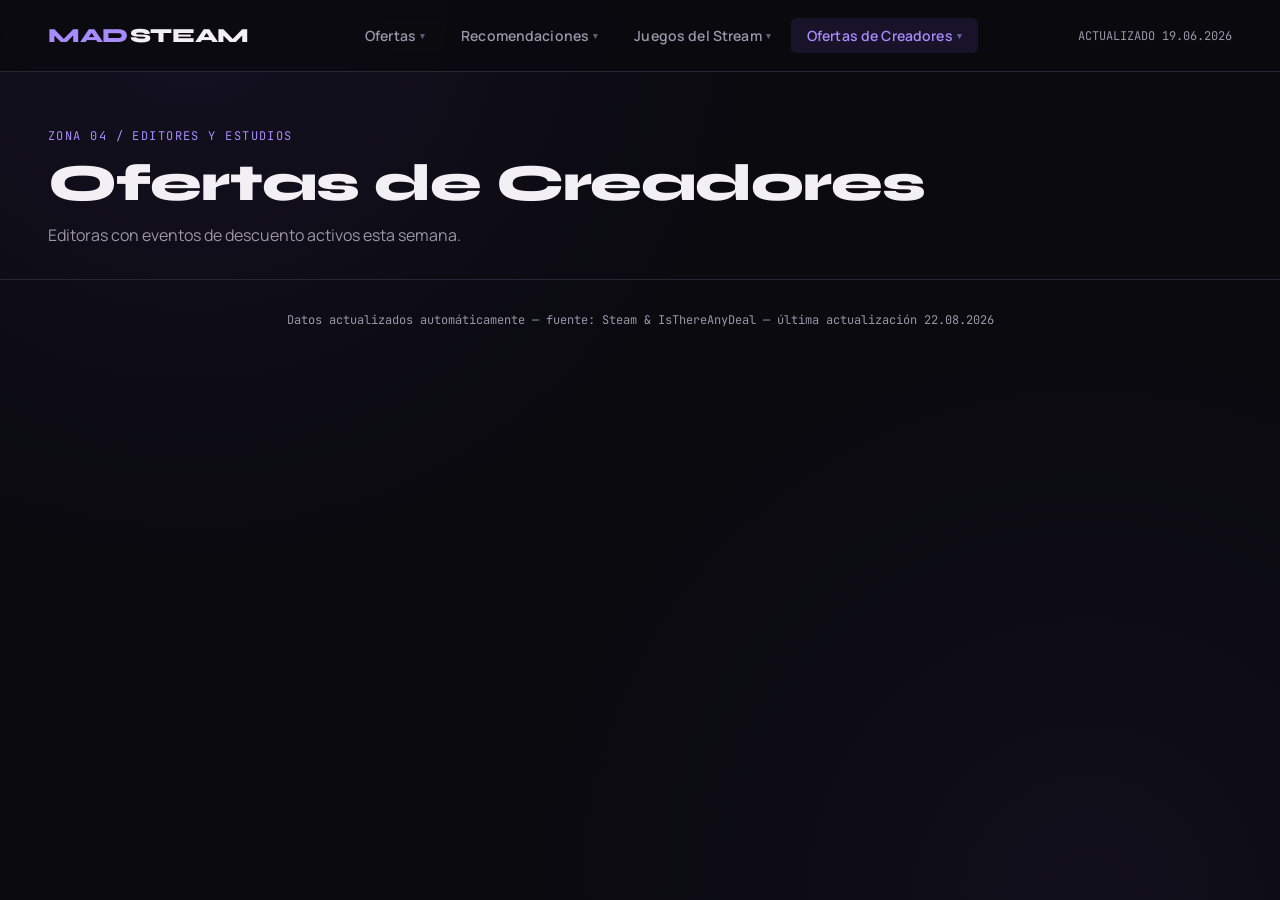
<file: creadores.html>
<!DOCTYPE html>
<html lang="es">
<head>
<meta charset="UTF-8">
<meta name="viewport" content="width=device-width, initial-scale=1.0">
<title>Ofertas de Creadores — MADSTEAM</title>
<link rel="stylesheet" href="styles.css">
</head>
<body>

<nav class="topnav">
  <a href="index.html" class="brand"><span class="mad">MAD</span><span class="steam">STEAM</span></a>
  <ul class="nav-links">
    <li class="nav-item">
      <a href="index.html" class="">Ofertas <span class="nav-caret">▾</span></a>
      <div class="nav-dropdown">
        <div class="nav-dropdown-inner">
        <a href="index.html">Descuentos generales</a>
        <a href="minimos-historicos.html">Mínimos históricos</a>
        <a href="proximas-joyitas.html">Próximas joyitas</a>
        </div>
      </div>
    </li>
    <li class="nav-item">
      <a href="recomendaciones.html" class="">Recomendaciones <span class="nav-caret">▾</span></a>
      <div class="nav-dropdown">
        <div class="nav-dropdown-inner">
        <a href="recomendaciones.html">Para vos</a>
        <a href="recomendaciones.html#tendencias">Juegos en tendencia</a>
        </div>
      </div>
    </li>
    <li class="nav-item">
      <a href="stream.html" class="">Juegos del Stream <span class="nav-caret">▾</span></a>
      <div class="nav-dropdown">
        <div class="nav-dropdown-inner">
        <a href="stream.html">En el canal ahora</a>
        <a href="stream.html#proximos">Próximos en stream</a>
        </div>
      </div>
    </li>
    <li class="nav-item">
      <a href="creadores.html" class="active">Ofertas de Creadores <span class="nav-caret">▾</span></a>
      <div class="nav-dropdown">
        <div class="nav-dropdown-inner">
        <a href="creadores.html">Por empresa</a>
        </div>
      </div>
    </li>
  </ul>
  <span class="nav-meta">ACTUALIZADO 19.06.2026</span>
</nav>

<header class="section-header">
  <span class="eyebrow">Zona 04 / Editores y estudios</span>
  <h1>Ofertas de Creadores</h1>
  <p>Editoras con eventos de descuento activos esta semana.</p>
</header>

<main id='publishers'></main>
<script>

</script>

<footer class="footer">
  Datos actualizados automáticamente — fuente: Steam &amp; IsThereAnyDeal — última actualización 22.08.2026
</footer>

</body>
</html>
</file>
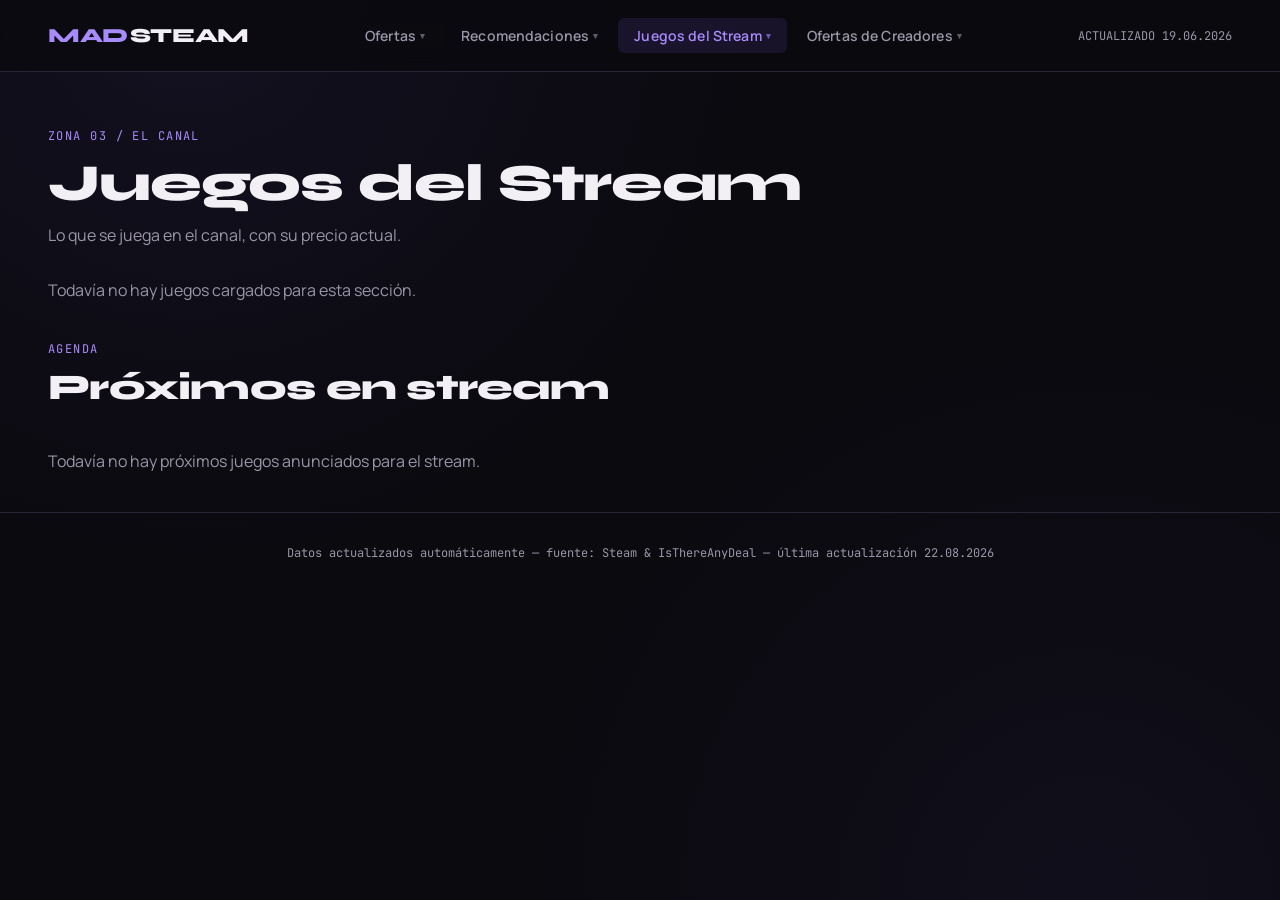
<file: stream.html>
<!DOCTYPE html>
<html lang="es">
<head>
<meta charset="UTF-8">
<meta name="viewport" content="width=device-width, initial-scale=1.0">
<title>Juegos del Stream — MADSTEAM</title>
<link rel="stylesheet" href="styles.css">
</head>
<body>

<nav class="topnav">
  <a href="index.html" class="brand"><span class="mad">MAD</span><span class="steam">STEAM</span></a>
  <ul class="nav-links">
    <li class="nav-item">
      <a href="index.html" class="">Ofertas <span class="nav-caret">▾</span></a>
      <div class="nav-dropdown">
        <div class="nav-dropdown-inner">
        <a href="index.html">Descuentos generales</a>
        <a href="minimos-historicos.html">Mínimos históricos</a>
        <a href="proximas-joyitas.html">Próximas joyitas</a>
        </div>
      </div>
    </li>
    <li class="nav-item">
      <a href="recomendaciones.html" class="">Recomendaciones <span class="nav-caret">▾</span></a>
      <div class="nav-dropdown">
        <div class="nav-dropdown-inner">
        <a href="recomendaciones.html">Para vos</a>
        <a href="recomendaciones.html#tendencias">Juegos en tendencia</a>
        </div>
      </div>
    </li>
    <li class="nav-item">
      <a href="stream.html" class="active">Juegos del Stream <span class="nav-caret">▾</span></a>
      <div class="nav-dropdown">
        <div class="nav-dropdown-inner">
        <a href="stream.html">En el canal ahora</a>
        <a href="stream.html#proximos">Próximos en stream</a>
        </div>
      </div>
    </li>
    <li class="nav-item">
      <a href="creadores.html" class="">Ofertas de Creadores <span class="nav-caret">▾</span></a>
      <div class="nav-dropdown">
        <div class="nav-dropdown-inner">
        <a href="creadores.html">Por empresa</a>
        </div>
      </div>
    </li>
  </ul>
  <span class="nav-meta">ACTUALIZADO 19.06.2026</span>
</nav>

<header class="section-header">
  <span class="eyebrow">Zona 03 / El canal</span>
  <h1>Juegos del Stream</h1>
  <p>Lo que se juega en el canal, con su precio actual.</p>
</header>

<p style="padding: 0 48px 40px; color: var(--white-dim); font-family: var(--font-body);">
  Todavía no hay juegos cargados para esta sección.
</p>

<header class="section-header" id="proximos" style="padding-top: 0;">
  <span class="eyebrow">Agenda</span>
  <h1 style="font-size: clamp(24px, 4vw, 36px);">Próximos en stream</h1>
</header>
<p style="padding: 0 48px 40px; color: var(--white-dim); font-family: var(--font-body);">
  Todavía no hay próximos juegos anunciados para el stream.
</p>

<script>

</script>

<footer class="footer">
  Datos actualizados automáticamente — fuente: Steam &amp; IsThereAnyDeal — última actualización 22.08.2026
</footer>

</body>
</html>
</file>
<file: styles.css>
/* ============================================
   SISTEMA DE DISEÑO — Ofertas Steam
   Paleta: negro profundo + violeta eléctrico + blanco hueso
   ============================================ */

@import url('https://fonts.googleapis.com/css2?family=Syne:wght@600;700;800&family=Manrope:wght@400;500;600;700&family=JetBrains+Mono:wght@400;500&display=swap');

:root {
  --bg: #0a0a0f;
  --bg-elevated: #131019;
  --surface: #1a1624;
  --surface-hover: #221d30;
  --violet: #8b5cf6;
  --violet-bright: #a78bfa;
  --violet-deep: #5b21b6;
  --white: #f2f0f5;
  --white-dim: #9a96a8;
  --line: #2a2435;
  --green: #6ee7a8;
  --red-tag: #ff5470;

  --font-display: 'Syne', sans-serif;
  --font-body: 'Manrope', sans-serif;
  --font-mono: 'JetBrains Mono', monospace;
}

* { margin: 0; padding: 0; box-sizing: border-box; }

html { scroll-behavior: smooth; }

body {
  background: var(--bg);
  color: var(--white);
  font-family: var(--font-body);
  min-height: 100vh;
  background-image:
    radial-gradient(circle at 15% 0%, rgba(139, 92, 246, 0.08) 0%, transparent 40%),
    radial-gradient(circle at 85% 100%, rgba(139, 92, 246, 0.05) 0%, transparent 40%);
  background-attachment: fixed;
}

/* ===== NAV ===== */
.topnav {
  position: sticky;
  top: 0;
  z-index: 100;
  display: flex;
  align-items: center;
  justify-content: space-between;
  padding: 18px 48px;
  background: rgba(10, 10, 15, 0.85);
  backdrop-filter: blur(12px);
  border-bottom: 1px solid var(--line);
}

.brand {
  font-family: var(--font-display);
  font-weight: 800;
  font-size: 20px;
  letter-spacing: -0.02em;
  display: flex;
  align-items: center;
  gap: 2px;
  text-decoration: none;
  color: var(--white);
}

.brand .mad { color: var(--violet-bright); }
.brand .steam { color: var(--white); }

.nav-links {
  display: flex;
  gap: 4px;
  list-style: none;
}

.nav-item { position: relative; }

.nav-links a {
  font-family: var(--font-body);
  font-weight: 600;
  font-size: 14px;
  color: var(--white-dim);
  text-decoration: none;
  padding: 8px 16px;
  border-radius: 6px;
  transition: color 0.2s ease, background 0.2s ease;
  letter-spacing: 0.01em;
  display: inline-flex;
  align-items: center;
  gap: 4px;
}

.nav-links a:hover {
  color: var(--white);
  background: var(--surface);
}

.nav-links a.active {
  color: var(--violet-bright);
  background: rgba(139, 92, 246, 0.12);
}

.nav-caret {
  font-size: 9px;
  opacity: 0.6;
  transition: transform 0.2s ease;
}

.nav-item:hover .nav-caret { transform: rotate(180deg); }

.nav-dropdown {
  position: absolute;
  top: 100%;
  left: 0;
  padding-top: 10px;
  margin-top: 0;
  background: transparent;
  z-index: 200;
  opacity: 0;
  visibility: hidden;
  transition: opacity 0.18s ease, visibility 0.18s;
}

.nav-item:hover .nav-dropdown {
  opacity: 1;
  visibility: visible;
}

.nav-dropdown-inner {
  background: var(--bg-elevated);
  border: 1px solid var(--line);
  border-radius: 8px;
  min-width: 220px;
  padding: 6px;
  box-shadow: 0 16px 32px rgba(0,0,0,0.5);
}

.nav-dropdown a {
  display: block;
  width: 100%;
  padding: 9px 12px;
  font-size: 13px;
  color: var(--white-dim);
  border-radius: 6px;
}

.nav-dropdown a:hover {
  background: var(--surface);
  color: var(--white);
}

.nav-meta {
  font-family: var(--font-mono);
  font-size: 12px;
  color: var(--white-dim);
}

/* ===== HEADER DE SECCIÓN ===== */
.section-header {
  padding: 56px 48px 32px;
  max-width: 1400px;
  margin: 0 auto;
}

.eyebrow {
  font-family: var(--font-mono);
  font-size: 12px;
  color: var(--violet-bright);
  text-transform: uppercase;
  letter-spacing: 0.12em;
  margin-bottom: 12px;
  display: block;
}

.section-header h1 {
  font-family: var(--font-display);
  font-weight: 800;
  font-size: clamp(32px, 5vw, 52px);
  letter-spacing: -0.02em;
  line-height: 1.05;
  margin-bottom: 12px;
}

.section-header p {
  font-size: 16px;
  color: var(--white-dim);
  max-width: 560px;
  line-height: 1.5;
}

/* ===== GRID DE JUEGOS ===== */
.game-grid {
  display: grid;
  grid-template-columns: repeat(auto-fill, minmax(220px, 1fr));
  gap: 24px;
  padding: 0 48px 80px;
  max-width: 1400px;
  margin: 0 auto;
}

/* ===== CARD CON HOVER REVEAL (estilo Steam) ===== */
.game-card-link {
  text-decoration: none;
  color: inherit;
  display: block;
}

.game-card {
  position: relative;
  aspect-ratio: 600 / 900;
  border-radius: 8px;
  overflow: visible;
  cursor: pointer;
  font-family: var(--font-body);
}

.card-inner {
  position: relative;
  width: 100%;
  height: 100%;
  border-radius: 8px;
  overflow: hidden;
  background: var(--surface);
  border: 1px solid var(--line);
  transition: transform 0.25s cubic-bezier(0.16, 1, 0.3, 1), box-shadow 0.25s ease;
  z-index: 1;
}

.card-cover {
  width: 100%;
  height: 100%;
  object-fit: cover;
  display: block;
}

.card-discount-badge {
  position: absolute;
  top: 10px;
  left: 10px;
  background: var(--violet);
  color: var(--white);
  font-family: var(--font-mono);
  font-weight: 700;
  font-size: 13px;
  padding: 4px 8px;
  border-radius: 4px;
  z-index: 2;
}

.card-historic-badge {
  position: absolute;
  top: 10px;
  right: 10px;
  background: var(--green);
  color: #0a0a0f;
  font-family: var(--font-mono);
  font-weight: 700;
  font-size: 10px;
  padding: 4px 7px;
  border-radius: 4px;
  z-index: 2;
  text-transform: uppercase;
  letter-spacing: 0.03em;
}

.card-title-bar {
  position: absolute;
  bottom: 0;
  left: 0;
  right: 0;
  padding: 28px 12px 10px;
  background: linear-gradient(to top, rgba(0,0,0,0.92), transparent);
}

.card-title-bar h3 {
  font-family: var(--font-display);
  font-weight: 700;
  font-size: 14px;
  line-height: 1.2;
}

/* Panel expandido en hover */
.game-card:hover .card-inner {
  transform: translateY(-4px);
  box-shadow: 0 20px 40px rgba(0,0,0,0.5), 0 0 0 1px var(--violet);
}

.expand-panel {
  position: absolute;
  top: 100%;
  left: 0;
  right: 0;
  background: var(--bg-elevated);
  border: 1px solid var(--violet-deep);
  border-top: none;
  border-radius: 0 0 8px 8px;
  padding: 0;
  max-height: 0;
  opacity: 0;
  overflow: hidden;
  transition: max-height 0.3s cubic-bezier(0.16, 1, 0.3, 1), opacity 0.25s ease;
  z-index: 5;
  box-shadow: 0 20px 40px rgba(0,0,0,0.6);
}

.game-card:hover .expand-panel {
  max-height: 280px;
  opacity: 1;
}

.expand-panel-inner {
  padding: 14px;
}

.expand-header-img {
  width: 100%;
  border-radius: 4px;
  margin-bottom: 10px;
  display: block;
}

.expand-desc {
  font-size: 12.5px;
  color: var(--white-dim);
  line-height: 1.5;
  margin-bottom: 12px;
  display: -webkit-box;
  -webkit-line-clamp: 3;
  -webkit-box-orient: vertical;
  overflow: hidden;
}

.expand-tags {
  display: flex;
  gap: 6px;
  margin-bottom: 12px;
  flex-wrap: wrap;
}

.tag {
  font-family: var(--font-mono);
  font-size: 10px;
  color: var(--violet-bright);
  background: rgba(139, 92, 246, 0.1);
  border: 1px solid rgba(139, 92, 246, 0.3);
  padding: 3px 7px;
  border-radius: 4px;
}

.price-row {
  display: flex;
  flex-direction: column;
  gap: 10px;
}

.price-info {
  display: flex;
  align-items: baseline;
  gap: 8px;
  flex-wrap: wrap;
  min-width: 0;
}

.price-old {
  font-family: var(--font-mono);
  font-size: 11px;
  color: var(--white-dim);
  text-decoration: line-through;
  white-space: nowrap;
}

.price-new {
  font-family: var(--font-mono);
  font-weight: 700;
  font-size: 17px;
  color: var(--green);
  white-space: nowrap;
}

.btn-steam {
  font-family: var(--font-body);
  font-weight: 700;
  font-size: 12px;
  color: var(--white);
  background: var(--violet);
  border: none;
  padding: 9px 14px;
  border-radius: 5px;
  text-decoration: none;
  white-space: nowrap;
  transition: background 0.2s ease;
  text-align: center;
  width: 100%;
  display: block;
  box-sizing: border-box;
}

.btn-steam:hover {
  background: var(--violet-bright);
}

/* ===== ZONA CREADORES (por empresa) ===== */
.publisher-block {
  max-width: 1400px;
  margin: 0 auto 56px;
  padding: 0 48px;
}

.publisher-header {
  display: flex;
  align-items: center;
  gap: 16px;
  margin-bottom: 20px;
  padding-bottom: 16px;
  border-bottom: 1px solid var(--line);
}

.publisher-logo-link {
  display: block;
  border-radius: 8px;
  overflow: hidden;
  border: 1px solid var(--line);
  transition: border-color 0.2s ease, transform 0.2s ease;
  flex-shrink: 0;
}

.publisher-logo-link:hover {
  border-color: var(--violet);
  transform: scale(1.03);
}

.publisher-logo-link img {
  display: block;
  height: 56px;
  width: auto;
  background: var(--surface);
}

.publisher-info h2 {
  font-family: var(--font-display);
  font-weight: 800;
  font-size: 22px;
  letter-spacing: -0.01em;
}

.publisher-info p {
  font-family: var(--font-mono);
  font-size: 12px;
  color: var(--white-dim);
  margin-top: 2px;
}

.publisher-grid {
  display: grid;
  grid-template-columns: repeat(auto-fill, minmax(200px, 1fr));
  gap: 20px;
}

@media (max-width: 768px) {
  .publisher-block { padding: 0 20px; }
  .publisher-logo-link img { height: 44px; }
}
.footer {
  border-top: 1px solid var(--line);
  padding: 32px 48px;
  text-align: center;
  font-family: var(--font-mono);
  font-size: 12px;
  color: var(--white-dim);
}

/* ===== RESPONSIVE ===== */
@media (max-width: 768px) {
  .topnav { padding: 14px 20px; flex-wrap: wrap; gap: 12px; }
  .nav-links { gap: 0; flex-wrap: wrap; }
  .section-header { padding: 32px 20px 20px; }
  .game-grid { padding: 0 20px 60px; grid-template-columns: repeat(auto-fill, minmax(150px, 1fr)); gap: 14px; }
  .expand-panel { position: static; max-height: none; opacity: 1; border: none; box-shadow: none; }
  .game-card:hover .card-inner { transform: none; }
}

@media (prefers-reduced-motion: reduce) {
  * { transition: none !important; }
}
</file>
